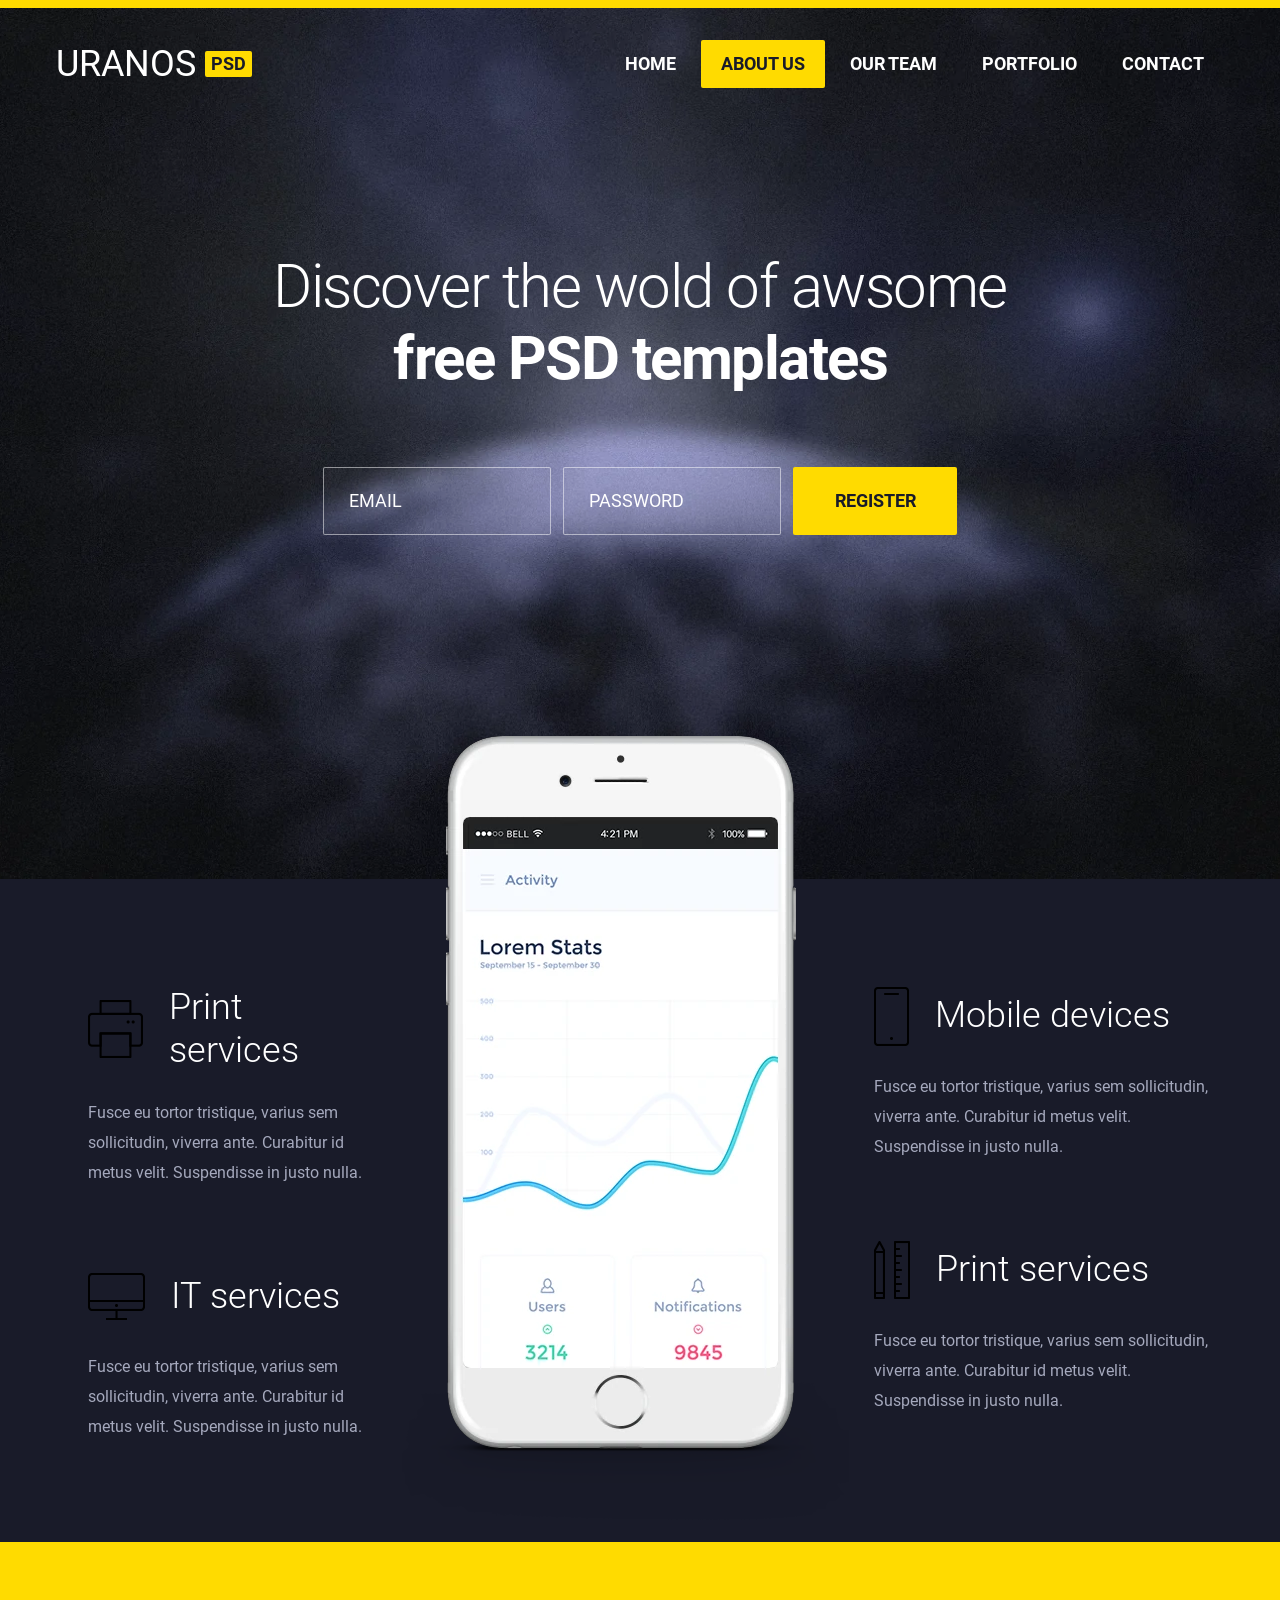
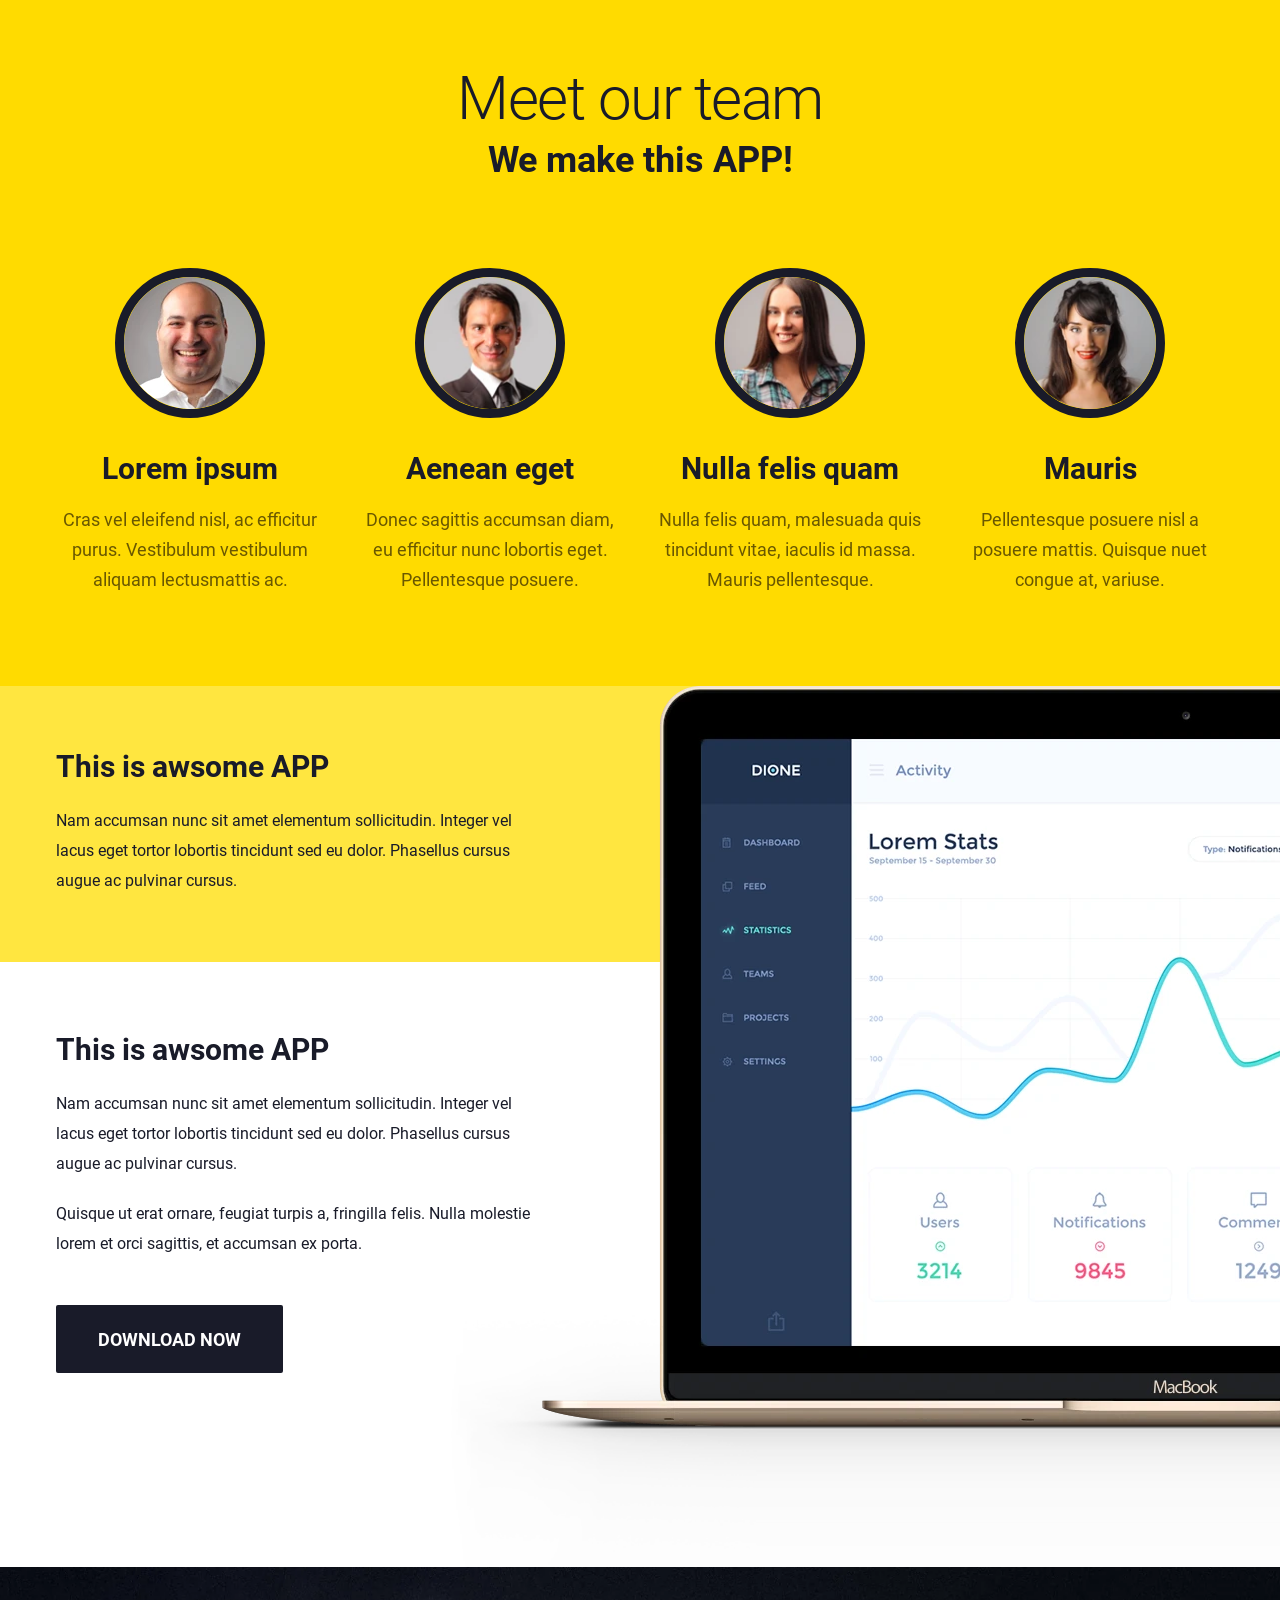
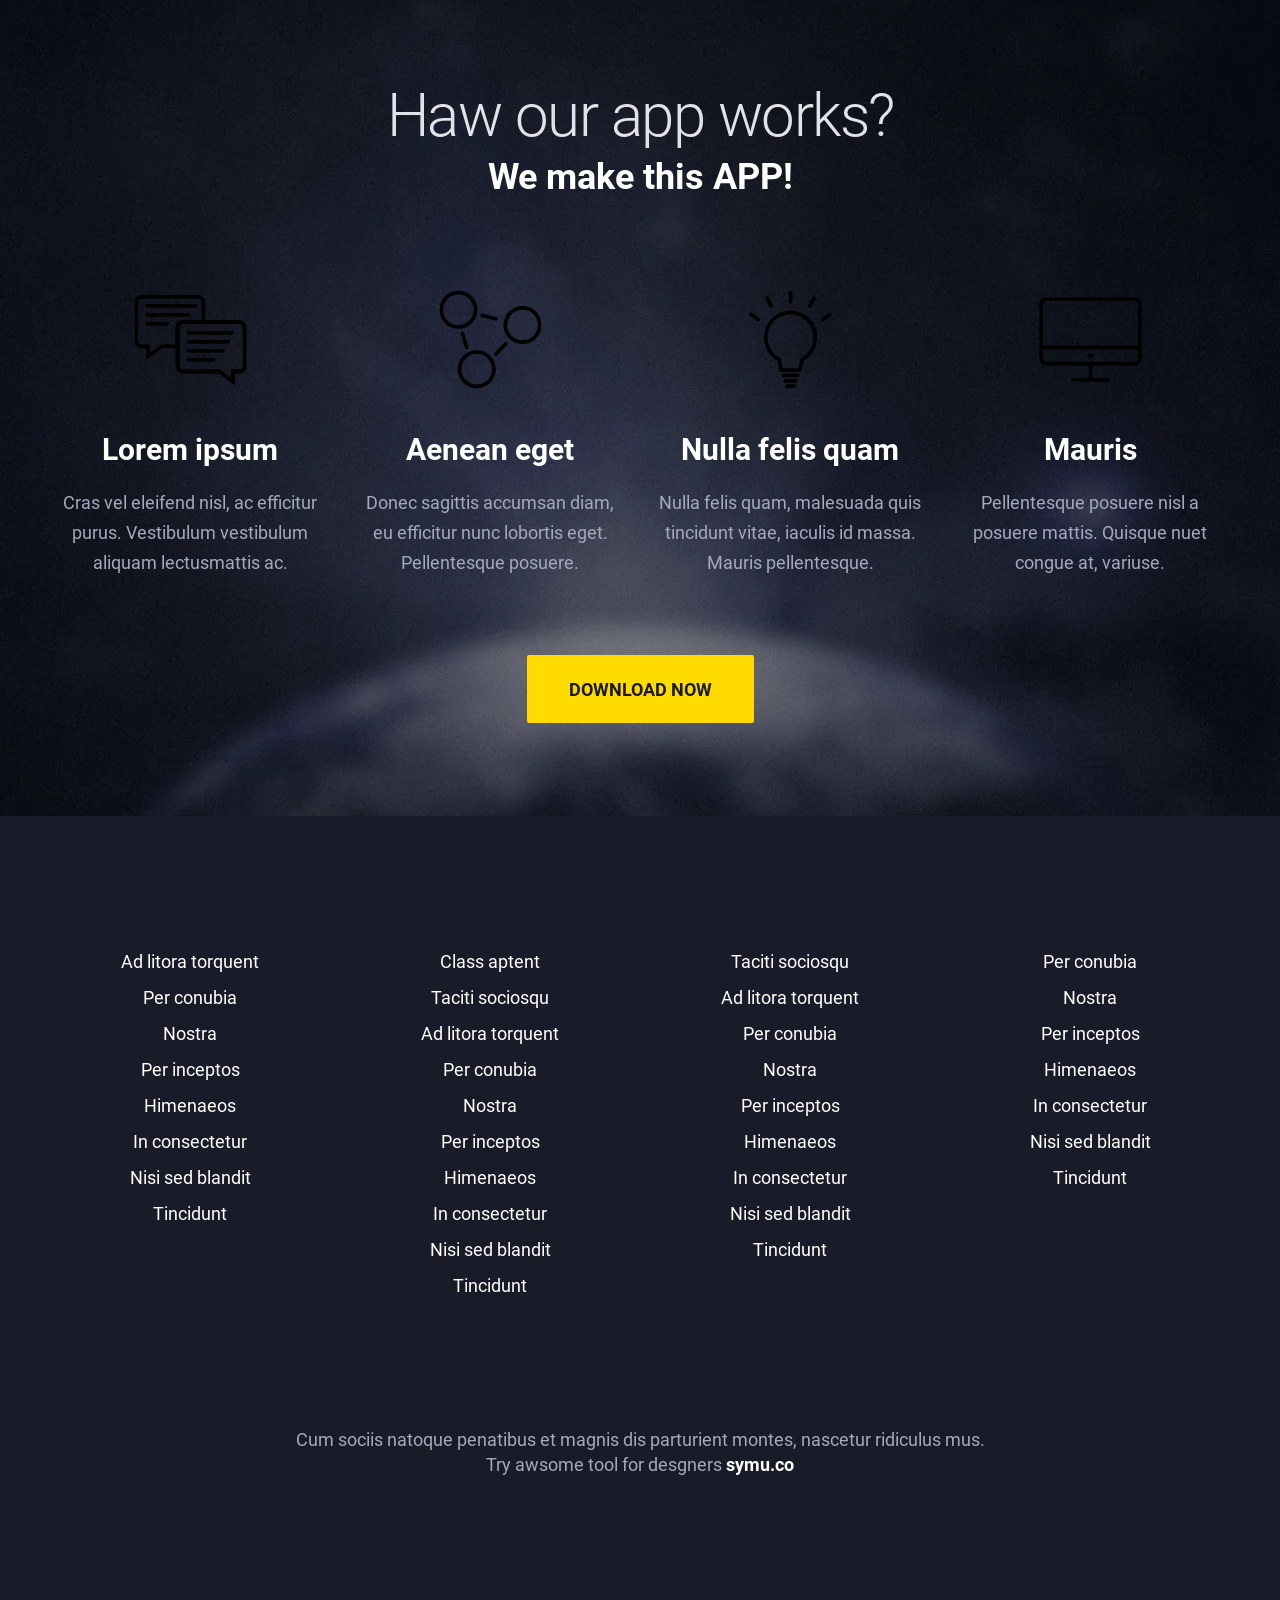
<file: index.html>
<!doctype html>
<html lang="en">
<head>
  <meta charset="utf-8">
  <meta name="viewport" content="width=device-width, initial-scale=1">
  <title>Uranos | Free PSD Templates &amp; App Design</title>
  <meta name="description" content="Discover Uranos: free PSD templates, print and IT services, mobile design, and the team behind our application.">
  <meta name="theme-color" content="#191b29">
  <meta property="og:type" content="website">
  <meta property="og:title" content="Uranos | Free PSD Templates &amp; App Design">
  <meta property="og:description" content="Free PSD templates, creative services and a closer look at the Uranos app.">
  <link rel="canonical" href="https://cheltyi.github.io/uranos-psd-19">
  <link rel="amphtml" href="https://cheltyi.github.io/uranos-psd-19/amp/">
  <link rel="icon" type="image/svg+xml" href="data:image/svg+xml,%3Csvg%20xmlns='http://www.w3.org/2000/svg'%20viewBox='0%200%2032%2032'%3E%3Crect%20width='32'%20height='32'%20rx='4'%20fill='%23ffdb00'/%3E%3Cpath%20d='M8%208v10a8%208%200%200%200%2016%200V8h-4v10a4%204%200%200%201-8%200V8Z'%20fill='%23191b29'/%3E%3C/svg%3E">
  <link rel="preload" href="assets/roboto-300.woff2" as="font" type="font/woff2" crossorigin>
  <link rel="preload" href="assets/hero-small.webp" as="image" fetchpriority="high" media="(max-width: 600px)">
  <link rel="preload" href="assets/hero.webp" as="image" fetchpriority="high" media="(min-width: 601px)">
  <link rel="stylesheet" href="styles.css">
  <script src="script.js" defer></script>
</head>
<body>
  <a class="skip-link" href="#main">Skip to content</a>
  <header class="header">
    <div class="container header__inner">
      <a class="brand" href="#home" aria-label="Uranos home">URANOS <span class="brand__badge">PSD</span></a>
      <button class="header__toggle" type="button" aria-label="Open navigation" aria-expanded="false" aria-controls="navigation"><span></span><span></span><span></span></button>
      <nav class="navigation" id="navigation" aria-label="Main navigation">
        <a class="navigation__link" href="#home">Home</a>
        <a class="navigation__link navigation__link--active" href="#about">About us</a>
        <a class="navigation__link" href="#team">Our team</a>
        <a class="navigation__link" href="#portfolio">Portfolio</a>
        <a class="navigation__link" href="#contact">Contact</a>
      </nav>
    </div>
  </header>
  <main id="main">
    <section class="hero" id="home" aria-labelledby="hero-title">
      <div class="container hero__inner">
        <h1 class="hero__title" id="hero-title">Discover the wold of awsome <strong>free PSD templates</strong></h1>
        <form class="register" id="register-form">
          <label class="visually-hidden" for="email">Email</label>
          <input class="register__input" id="email" name="email" type="email" placeholder="EMAIL" autocomplete="email" required>
          <label class="visually-hidden" for="password">Password</label>
          <input class="register__input" id="password" name="password" type="password" placeholder="PASSWORD" autocomplete="new-password" minlength="8" required>
          <button class="button register__button" type="submit">Register</button>
        </form>
        <p class="hero__message" id="register-message" role="status"></p>
      </div>
    </section>

    <section class="services" id="about" aria-labelledby="services-title">
      <h2 class="visually-hidden" id="services-title">Our services</h2>
      <div class="container services__inner">
        <div class="services__column">
          <article class="service">
            <div class="service__heading"><img src="assets/print.webp" width="55" height="58" alt="" loading="lazy" decoding="async"><h3>Print services</h3></div>
            <p>Fusce eu tortor tristique, varius sem sollicitudin, viverra ante. Curabitur id metus velit. Suspendisse in justo nulla.</p>
          </article>
          <article class="service">
            <div class="service__heading"><img src="assets/desktop.webp" width="57" height="47" alt="" loading="lazy" decoding="async"><h3>IT services</h3></div>
            <p>Fusce eu tortor tristique, varius sem sollicitudin, viverra ante. Curabitur id metus velit. Suspendisse in justo nulla.</p>
          </article>
        </div>
        <img class="services__phone" src="assets/phone.webp" width="447" height="784" alt="Uranos app on a white smartphone, showing activity statistics and a line chart" decoding="async">
        <div class="services__column services__column--right">
          <article class="service">
            <div class="service__heading"><img src="assets/mobile.webp" width="35" height="59" alt="" loading="lazy" decoding="async"><h3>Mobile devices</h3></div>
            <p>Fusce eu tortor tristique, varius sem sollicitudin, viverra ante. Curabitur id metus velit. Suspendisse in justo nulla.</p>
          </article>
          <article class="service">
            <div class="service__heading"><img src="assets/design.webp" width="36" height="58" alt="" loading="lazy" decoding="async"><h3>Print services</h3></div>
            <p>Fusce eu tortor tristique, varius sem sollicitudin, viverra ante. Curabitur id metus velit. Suspendisse in justo nulla.</p>
          </article>
        </div>
      </div>
    </section>

    <section class="team" id="team" aria-labelledby="team-title">
      <div class="container">
        <div class="section-heading"><h2 id="team-title">Meet our team</h2><p>We make this APP!</p></div>
        <div class="team__list">
          <article class="person">
            <img class="person__photo" src="assets/team-1.webp" width="150" height="150" alt="Portrait of the first Uranos team member" loading="lazy" decoding="async">
            <h3>Lorem ipsum</h3><p>Cras vel eleifend nisl, ac efficitur purus. Vestibulum vestibulum aliquam lectusmattis ac.</p>
          </article>
          <article class="person">
            <img class="person__photo" src="assets/team-2.webp" width="150" height="150" alt="Portrait of the second Uranos team member" loading="lazy" decoding="async">
            <h3>Aenean eget</h3><p>Donec sagittis accumsan diam, eu efficitur nunc lobortis eget. Pellentesque posuere.</p>
          </article>
          <article class="person">
            <img class="person__photo" src="assets/team-3.webp" width="150" height="150" alt="Portrait of the third Uranos team member" loading="lazy" decoding="async">
            <h3>Nulla felis quam</h3><p>Nulla felis quam, malesuada quis tincidunt vitae, iaculis id massa. Mauris pellentesque.</p>
          </article>
          <article class="person">
            <img class="person__photo" src="assets/team-4.webp" width="150" height="150" alt="Portrait of the fourth Uranos team member" loading="lazy" decoding="async">
            <h3>Mauris</h3><p>Pellentesque posuere nisl a posuere mattis. Quisque nuet congue at, variuse.</p>
          </article>
        </div>
      </div>
    </section>

    <section class="showcase" id="portfolio" aria-labelledby="app-title">
      <div class="showcase__intro">
        <div class="container"><div class="showcase__copy"><h2 id="app-title">This is awsome APP</h2><p>Nam accumsan nunc sit amet elementum sollicitudin. Integer vel lacus eget tortor lobortis tincidunt sed eu dolor. Phasellus cursus augue ac pulvinar cursus.</p></div></div>
      </div>
      <div class="showcase__details">
        <div class="container"><div class="showcase__copy"><h3>This is awsome APP</h3><p>Nam accumsan nunc sit amet elementum sollicitudin. Integer vel lacus eget tortor lobortis tincidunt sed eu dolor. Phasellus cursus augue ac pulvinar cursus.</p><p>Quisque ut erat ornare, feugiat turpis a, fringilla felis. Nulla molestie lorem et orci sagittis, et accumsan ex porta.</p><a class="button button--dark" href="downloads/uranos-preview.zip" download>Download now</a></div></div>
      </div>
      <img class="showcase__image" src="assets/macbook.webp" width="1481" height="894" alt="Uranos application dashboard displayed on a gold MacBook" loading="lazy" decoding="async">
    </section>

    <section class="workflow" aria-labelledby="workflow-title">
      <div class="container">
        <div class="section-heading section-heading--light"><h2 id="workflow-title">Haw our app works?</h2><p>We make this APP!</p></div>
        <div class="workflow__list">
          <article class="step"><div class="step__icon"><img src="assets/messages.webp" width="113" height="90" alt="" loading="lazy" decoding="async"></div><h3>Lorem ipsum</h3><p>Cras vel eleifend nisl, ac efficitur purus. Vestibulum vestibulum aliquam lectusmattis ac.</p></article>
          <article class="step"><div class="step__icon"><img src="assets/connections.webp" width="103" height="99" alt="" loading="lazy" decoding="async"></div><h3>Aenean eget</h3><p>Donec sagittis accumsan diam, eu efficitur nunc lobortis eget. Pellentesque posuere.</p></article>
          <article class="step"><div class="step__icon"><img src="assets/idea.webp" width="83" height="98" alt="" loading="lazy" decoding="async"></div><h3>Nulla felis quam</h3><p>Nulla felis quam, malesuada quis tincidunt vitae, iaculis id massa. Mauris pellentesque.</p></article>
          <article class="step"><div class="step__icon"><img src="assets/monitor.webp" width="103" height="85" alt="" loading="lazy" decoding="async"></div><h3>Mauris</h3><p>Pellentesque posuere nisl a posuere mattis. Quisque nuet congue at, variuse.</p></article>
        </div>
        <a class="button workflow__button" href="downloads/uranos-preview.zip" download>Download now</a>
      </div>
    </section>
  </main>
  <footer class="footer" id="contact">
    <div class="container">
      <div class="footer__columns">
        <ul class="footer__list"><li>Ad litora torquent</li><li>Per conubia</li><li>Nostra</li><li>Per inceptos</li><li>Himenaeos</li><li>In consectetur</li><li>Nisi sed blandit</li><li>Tincidunt</li></ul>
        <ul class="footer__list"><li>Class aptent</li><li>Taciti sociosqu</li><li>Ad litora torquent</li><li>Per conubia</li><li>Nostra</li><li>Per inceptos</li><li>Himenaeos</li><li>In consectetur</li><li>Nisi sed blandit</li><li>Tincidunt</li></ul>
        <ul class="footer__list"><li>Taciti sociosqu</li><li>Ad litora torquent</li><li>Per conubia</li><li>Nostra</li><li>Per inceptos</li><li>Himenaeos</li><li>In consectetur</li><li>Nisi sed blandit</li><li>Tincidunt</li></ul>
        <ul class="footer__list"><li>Per conubia</li><li>Nostra</li><li>Per inceptos</li><li>Himenaeos</li><li>In consectetur</li><li>Nisi sed blandit</li><li>Tincidunt</li></ul>
      </div>
      <p class="footer__credit">Cum sociis natoque penatibus et magnis dis parturient montes, nascetur ridiculus mus.<br>Try awsome tool for desgners <a href="https://symu.co/">symu.co</a></p>
    </div>
  </footer>
</body>
</html>
</file>
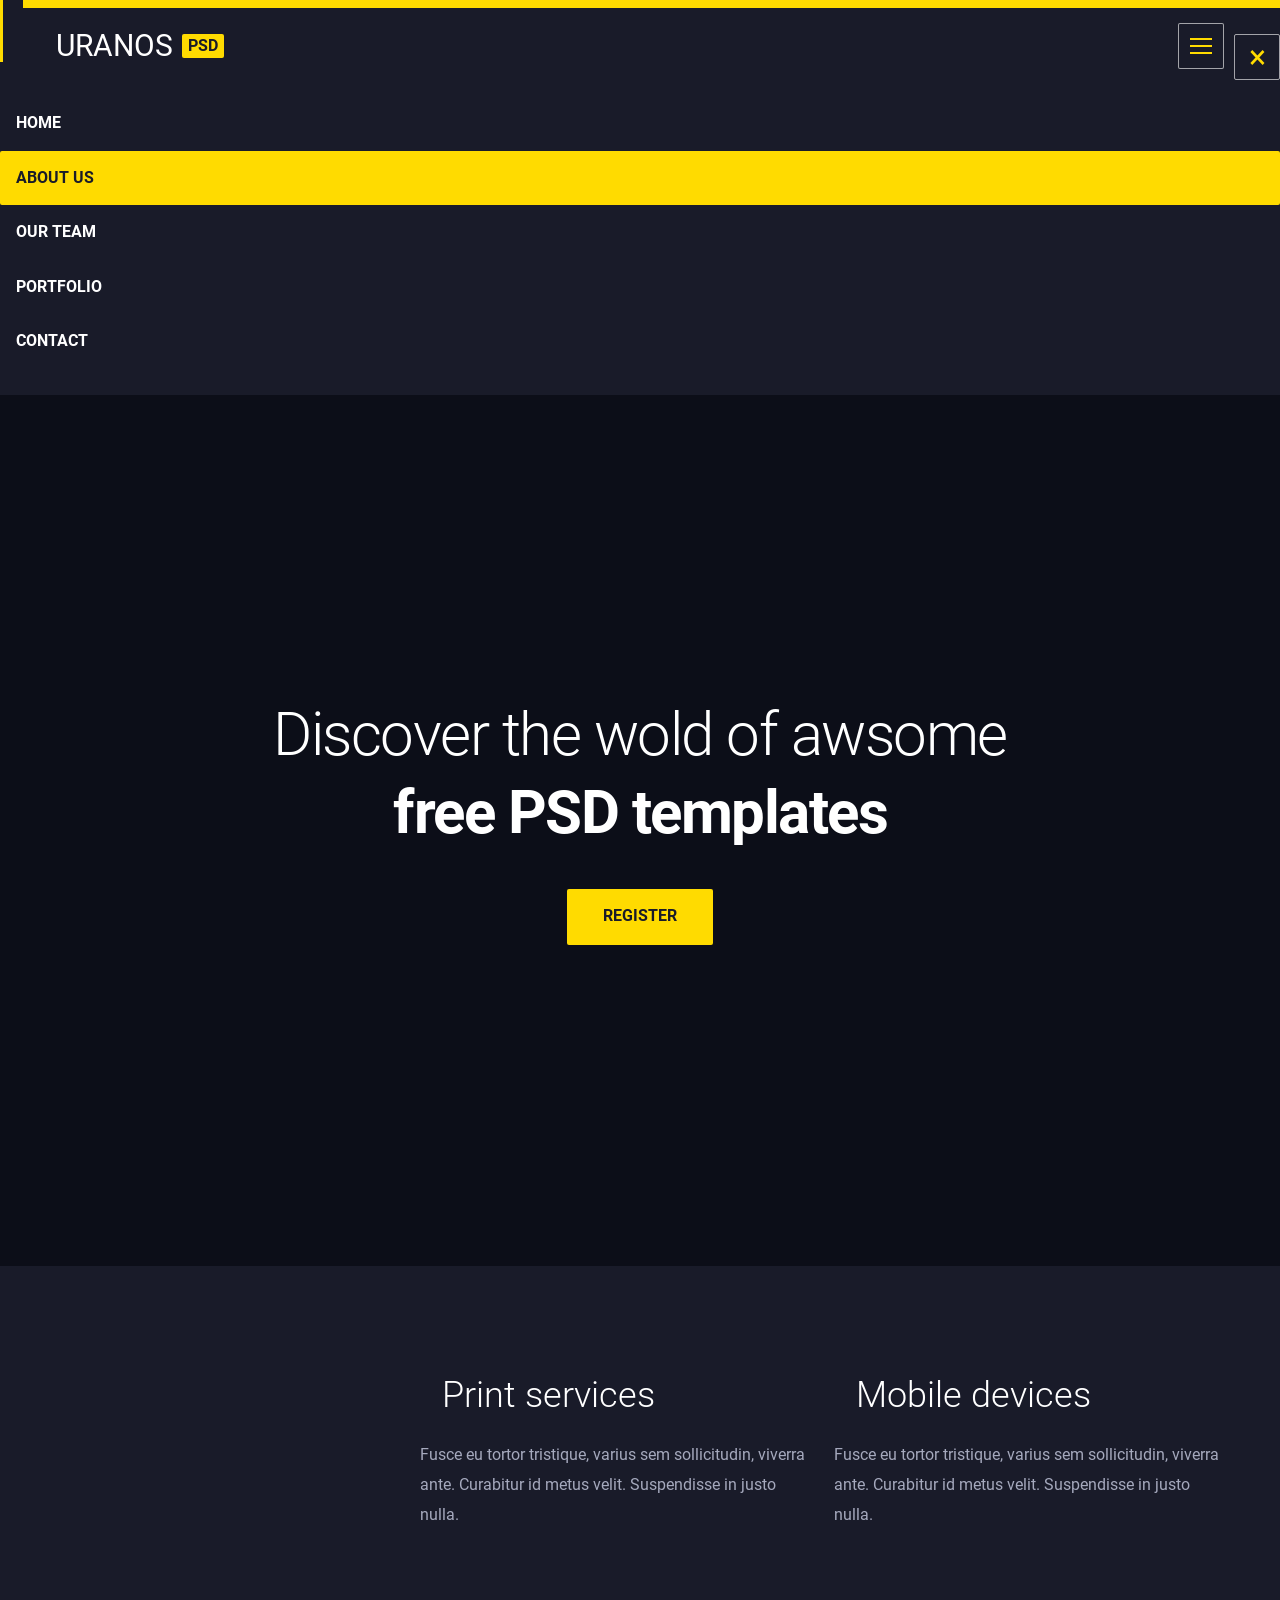
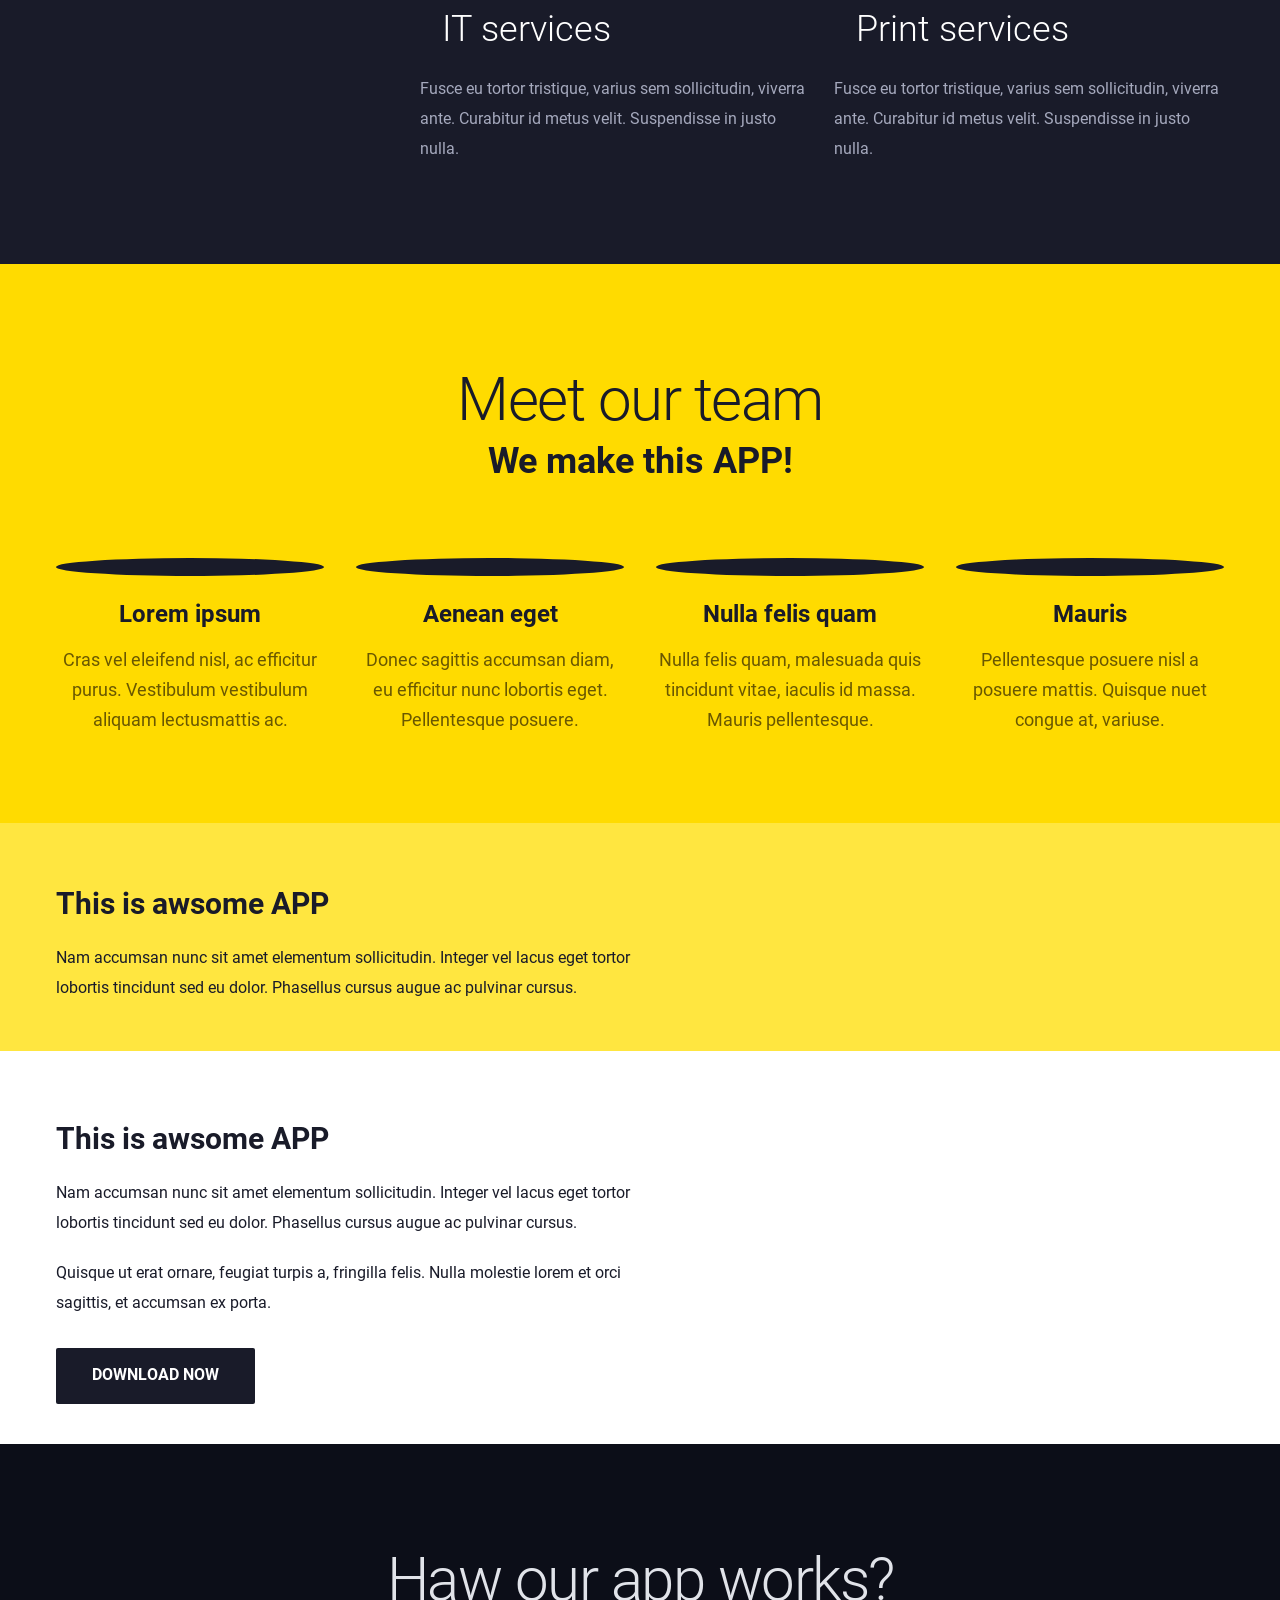
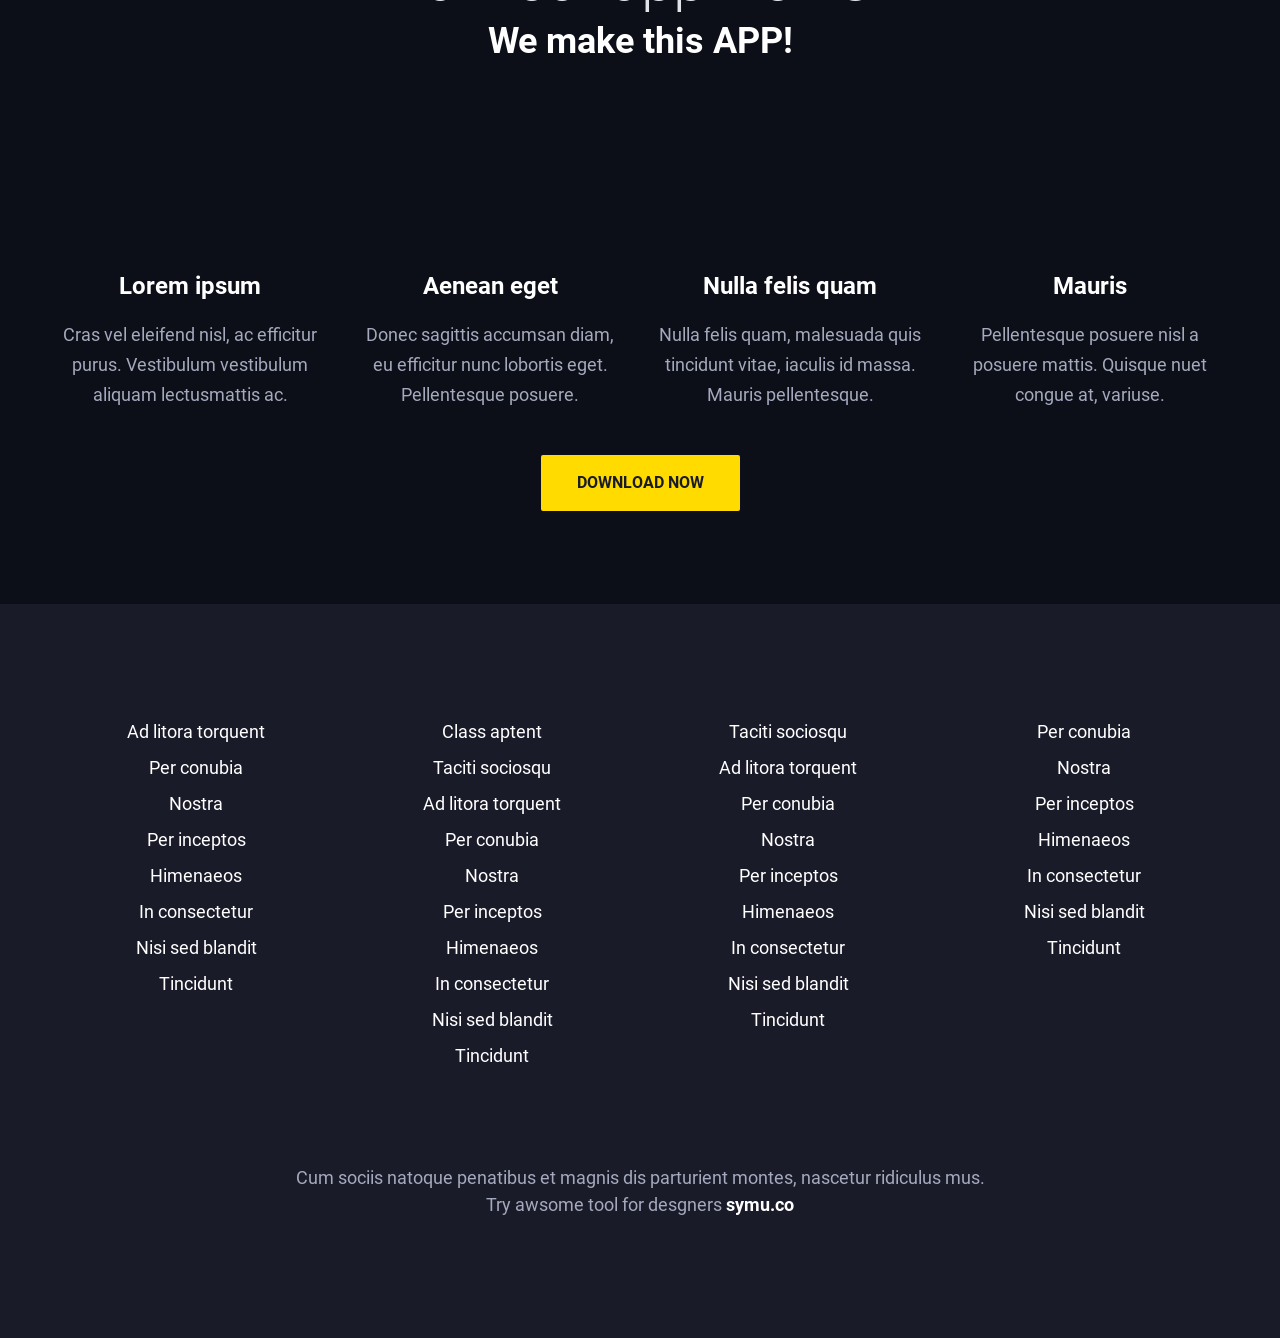
<file: amp/index.html>
<!doctype html>
<html amp lang="en">
<head>
  <meta charset="utf-8">
  <script async src="https://cdn.ampproject.org/v0.js"></script>
  <script async custom-element="amp-sidebar" src="https://cdn.ampproject.org/v0/amp-sidebar-0.1.js"></script>
  <title>Uranos | Free PSD Templates &amp; App Design</title>
  <link rel="canonical" href="https://cheltyi.github.io/uranos-psd-19">
  <meta name="viewport" content="width=device-width">
  <meta name="description" content="Discover Uranos: free PSD templates, print and IT services, mobile design, and the team behind our application.">
  <meta name="theme-color" content="#191b29">
  <link rel="icon" type="image/svg+xml" href="data:image/svg+xml,%3Csvg%20xmlns='http://www.w3.org/2000/svg'%20viewBox='0%200%2032%2032'%3E%3Crect%20width='32'%20height='32'%20rx='4'%20fill='%23ffdb00'/%3E%3Cpath%20d='M8%208v10a8%208%200%200%200%2016%200V8h-4v10a4%204%200%200%201-8%200V8Z'%20fill='%23191b29'/%3E%3C/svg%3E">
  <style amp-boilerplate>body{-webkit-animation:-amp-start 8s steps(1,end) 0s 1 normal both;-moz-animation:-amp-start 8s steps(1,end) 0s 1 normal both;-ms-animation:-amp-start 8s steps(1,end) 0s 1 normal both;animation:-amp-start 8s steps(1,end) 0s 1 normal both}@-webkit-keyframes -amp-start{from{visibility:hidden}to{visibility:visible}}@-moz-keyframes -amp-start{from{visibility:hidden}to{visibility:visible}}@-ms-keyframes -amp-start{from{visibility:hidden}to{visibility:visible}}@-o-keyframes -amp-start{from{visibility:hidden}to{visibility:visible}}@keyframes -amp-start{from{visibility:hidden}to{visibility:visible}}</style><noscript><style amp-boilerplate>body{-webkit-animation:none;-moz-animation:none;-ms-animation:none;animation:none}</style></noscript>
  <style amp-custom>
    @font-face { font-family: Uranos; src: url("../assets/roboto-300.woff2") format("woff2"); font-weight: 300; font-style: normal; font-display: swap; }
    @font-face { font-family: Uranos; src: url("../assets/roboto-400.woff2") format("woff2"); font-weight: 400; font-style: normal; font-display: swap; }
    @font-face { font-family: Uranos; src: url("../assets/roboto-700.woff2") format("woff2"); font-weight: 700; font-style: normal; font-display: swap; }
    * { box-sizing: border-box; }
    html { scroll-behavior: smooth; }
    body { margin: 0; border-top: 8px solid #ffdb00; font-family: Uranos, Arial, sans-serif; font-size: 1rem; line-height: 1.65; color: #191b29; background: #191b29; }
    a { color: inherit; }
    .visually-hidden { position: absolute; width: 1px; height: 1px; padding: 0; margin: -1px; overflow: hidden; clip: rect(0, 0, 0, 0); white-space: nowrap; border: 0; }
    h1, h2, h3, p, ul { margin: 0; }
    button { font: inherit; cursor: pointer; }
    :focus-visible { outline: 3px solid #28c9de; outline-offset: 5px; }
    .container { width: calc(100% - 40px); max-width: 1168px; margin: 0 auto; }
    .button { display: inline-flex; align-items: center; justify-content: center; min-height: 56px; padding: 16px 36px; border-radius: 2px; background: #ffdb00; color: #191b29; font-size: 1rem; line-height: 1.3; font-weight: 700; text-transform: uppercase; text-decoration: none; }
    .button--dark { color: #fff; background: #191b29; }

    /* Header and sidebar */
    .header { position: absolute; top: 0; left: 0; z-index: 5; width: 100%; color: #fff; }
    .header__inner { display: flex; align-items: center; justify-content: space-between; min-height: 92px; gap: 20px; }
    .brand { display: inline-flex; align-items: center; gap: 9px; font-size: 1.875rem; line-height: 1; font-weight: 400; text-decoration: none; }
    .brand__badge { padding: 4px 6px; border-radius: 2px; font-size: 1rem; color: #191b29; background: #ffdb00; font-weight: 700; }
    .header__toggle { display: flex; flex-direction: column; align-items: center; justify-content: center; gap: 5px; width: 46px; height: 46px; padding: 0; border: 1px solid rgba(255, 255, 255, .6); border-radius: 2px; background: #191b29; }
    .header__toggle span { width: 22px; height: 2px; background: #ffdb00; }
    .sidebar { width: 280px; padding: 16px 20px 32px; color: #fff; background: #191b29; border-left: 3px solid #ffdb00; }
    .sidebar__close { display: block; width: 46px; height: 46px; margin: 0 0 16px auto; padding: 0; color: #ffdb00; font-size: 2rem; line-height: 1; background: none; border: 1px solid rgba(255, 255, 255, .6); border-radius: 2px; }
    .sidebar__list { list-style: none; padding: 0; }
    .sidebar__link { display: block; padding: 14px 16px; font-size: 1rem; font-weight: 700; text-transform: uppercase; text-decoration: none; border-radius: 2px; }
    .sidebar__link--active { color: #191b29; background: #ffdb00; }

    /* Hero */
    .hero { position: relative; display: flex; align-items: center; justify-content: center; min-height: 640px; padding: 150px 0 110px; overflow: hidden; background: #0c0e18; color: #fff; text-align: center; }
    .hero__inner { position: relative; z-index: 1; display: flex; flex-direction: column; align-items: center; }
    .hero__title { max-width: 900px; font-size: 2.25rem; line-height: 1.25; letter-spacing: -.6px; font-weight: 300; }
    .hero__title strong { display: block; margin-top: 6px; font-weight: 700; }
    .hero__button { margin-top: 40px; }

    /* Services */
    .services { padding: 64px 0 72px; color: #fff; background: #191b29; }
    .services__inner { display: flex; flex-wrap: wrap; align-items: flex-start; justify-content: center; gap: 36px 40px; }
    .services__phone { flex: 0 0 260px; order: -1; width: 260px; }
    .services__column { display: flex; flex: 1 1 100%; flex-direction: column; gap: 36px; max-width: 360px; }
    .service__heading { display: flex; align-items: center; gap: 22px; min-height: 60px; }
    .service h3 { font-size: 1.875rem; line-height: 1.2; font-weight: 300; }
    .service p { margin-top: 14px; line-height: 1.875; color: #a5a9bd; }

    /* Team */
    .team { padding: 64px 0; background: #ffdb00; text-align: center; }
    .section-heading h2 { font-size: 2.375rem; line-height: 1.2; letter-spacing: -.6px; font-weight: 300; }
    .section-heading > p { font-size: 1.5rem; line-height: 1.4; font-weight: 700; }
    .team__list, .workflow__list { display: flex; flex-wrap: wrap; gap: 40px 32px; margin-top: 44px; }
    .person, .step { flex: 1 1 100%; min-width: 0; }
    .person__photo { display: block; margin: 0 auto 22px; border: 9px solid #191b29; border-radius: 50%; }
    .person h3, .step h3 { font-size: 1.625rem; line-height: 1.35; font-weight: 700; }
    .person p { max-width: 290px; margin: 14px auto 0; font-size: 1.125rem; line-height: 1.667; color: #6a5800; }

    /* Showcase */
    .showcase { background: #fff; }
    .showcase__intro { padding: 45px 0; background: #ffe640; }
    .showcase__details { padding: 45px 0 20px; }
    .showcase__copy { max-width: 620px; }
    .showcase__copy h2, .showcase__copy h3 { font-size: 1.5rem; line-height: 1.3; font-weight: 700; }
    .showcase__copy p { margin-top: 20px; line-height: 1.875; }
    .showcase__copy .button { margin-top: 30px; }
    .showcase__image { max-width: 980px; margin: 0 auto; padding: 0 10px; }

    /* Workflow */
    .workflow { position: relative; padding: 65px 0; overflow: hidden; background: #0c0e18; color: #fff; text-align: center; }
    .workflow .container { position: relative; z-index: 1; }
    .section-heading--light h2 { color: #e1e3e9; }
    .step__icon { display: flex; align-items: center; justify-content: center; min-height: 110px; margin-bottom: 22px; }
    .step p { max-width: 290px; margin: 18px auto 0; font-size: 1.125rem; line-height: 1.667; color: #a5a9bd; }
    .workflow__button { margin-top: 45px; }

    /* Footer */
    .footer { padding: 65px 0; color: #fff; background: #191b29; text-align: center; }
    .footer__columns { display: flex; flex-wrap: wrap; justify-content: space-between; gap: 38px 16px; }
    .footer__list { flex: 1 1 calc(50% - 8px); list-style: none; padding: 0; font-size: .875rem; line-height: 2; }
    .footer__credit { margin-top: 55px; font-size: .875rem; line-height: 1.5; color: #a5a9bd; }
    .footer__credit a { font-weight: 700; color: #fff; text-decoration: none; }

    @media (min-width: 600px) {
      .hero { min-height: 760px; padding: 200px 0 150px; }
      .hero__title { font-size: 3rem; }
      .services__column { flex: 1 1 calc(50% - 20px); }
      .person, .step { flex: 1 1 calc(50% - 16px); }
    }
    @media (min-width: 900px) {
      .container { width: calc(100% - 48px); }
      .hero { min-height: 871px; padding: 243px 0 260px; }
      .hero__title { font-size: 3.75rem; line-height: 1.2; letter-spacing: -1.5px; }
      .services { padding: 100px 0; }
      .services__inner { flex-wrap: nowrap; justify-content: space-between; gap: 24px; }
      .services__phone { flex: 0 1 340px; order: 0; width: 340px; }
      .services__column { flex: 1 1 0; gap: 70px; max-width: none; }
      .service h3 { font-size: 2.25rem; }
      .team { padding: 100px 0 88px; }
      .section-heading h2 { font-size: 3.75rem; letter-spacing: -1.5px; }
      .section-heading > p { font-size: 2.25rem; }
      .team__list, .workflow__list { flex-wrap: nowrap; margin-top: 72px; }
      .person, .step { flex: 1 1 0; }
      .person h3, .step h3 { font-size: 1.5rem; }
      .showcase__intro { padding: 61px 0 48px; }
      .showcase__details { padding: 68px 0 40px; }
      .showcase__copy h2, .showcase__copy h3 { font-size: 1.875rem; }
      .workflow { padding: 100px 0 93px; }
      .footer { padding: 110px 0 120px; }
      .footer__list { flex: 1 1 0; font-size: 1.125rem; }
      .footer__credit { margin-top: 90px; font-size: 1.125rem; }
    }
  </style>
</head>
<body>
  <amp-sidebar id="sidebar" class="sidebar" layout="nodisplay" side="right">
    <button class="sidebar__close" type="button" on="tap:sidebar.close" aria-label="Close navigation">&times;</button>
    <nav aria-label="Main navigation">
      <ul class="sidebar__list">
        <li><a class="sidebar__link" href="#home" on="tap:sidebar.close">Home</a></li>
        <li><a class="sidebar__link sidebar__link--active" href="#about" on="tap:sidebar.close">About us</a></li>
        <li><a class="sidebar__link" href="#team" on="tap:sidebar.close">Our team</a></li>
        <li><a class="sidebar__link" href="#portfolio" on="tap:sidebar.close">Portfolio</a></li>
        <li><a class="sidebar__link" href="#contact" on="tap:sidebar.close">Contact</a></li>
      </ul>
    </nav>
  </amp-sidebar>

  <header class="header">
    <div class="container header__inner">
      <a class="brand" href="#home" aria-label="Uranos home">URANOS <span class="brand__badge">PSD</span></a>
      <button class="header__toggle" type="button" on="tap:sidebar.toggle" aria-label="Open navigation"><span></span><span></span><span></span></button>
    </div>
  </header>

  <main id="main">
    <section class="hero" id="home" aria-labelledby="hero-title">
      <amp-img class="hero__bg" src="../assets/hero.webp" srcset="../assets/hero-small.webp 800w, ../assets/hero.webp 2000w" width="2000" height="879" layout="fill" object-fit="cover" alt="" data-hero></amp-img>
      <div class="container hero__inner">
        <h1 class="hero__title" id="hero-title">Discover the wold of awsome <strong>free PSD templates</strong></h1>
        <a class="button hero__button" href="../#home">Register</a>
      </div>
    </section>

    <section class="services" id="about" aria-labelledby="services-title">
      <h2 class="visually-hidden" id="services-title">Our services</h2>
      <div class="container services__inner">
        <amp-img class="services__phone" src="../assets/phone.webp" width="447" height="784" layout="responsive" alt="Uranos app on a white smartphone, showing activity statistics and a line chart"></amp-img>
        <div class="services__column">
          <article class="service">
            <div class="service__heading"><amp-img src="../assets/print.webp" width="55" height="58" layout="fixed" alt=""></amp-img><h3>Print services</h3></div>
            <p>Fusce eu tortor tristique, varius sem sollicitudin, viverra ante. Curabitur id metus velit. Suspendisse in justo nulla.</p>
          </article>
          <article class="service">
            <div class="service__heading"><amp-img src="../assets/desktop.webp" width="57" height="47" layout="fixed" alt=""></amp-img><h3>IT services</h3></div>
            <p>Fusce eu tortor tristique, varius sem sollicitudin, viverra ante. Curabitur id metus velit. Suspendisse in justo nulla.</p>
          </article>
        </div>
        <div class="services__column">
          <article class="service">
            <div class="service__heading"><amp-img src="../assets/mobile.webp" width="35" height="59" layout="fixed" alt=""></amp-img><h3>Mobile devices</h3></div>
            <p>Fusce eu tortor tristique, varius sem sollicitudin, viverra ante. Curabitur id metus velit. Suspendisse in justo nulla.</p>
          </article>
          <article class="service">
            <div class="service__heading"><amp-img src="../assets/design.webp" width="36" height="58" layout="fixed" alt=""></amp-img><h3>Print services</h3></div>
            <p>Fusce eu tortor tristique, varius sem sollicitudin, viverra ante. Curabitur id metus velit. Suspendisse in justo nulla.</p>
          </article>
        </div>
      </div>
    </section>

    <section class="team" id="team" aria-labelledby="team-title">
      <div class="container">
        <div class="section-heading"><h2 id="team-title">Meet our team</h2><p>We make this APP!</p></div>
        <div class="team__list">
          <article class="person">
            <amp-img class="person__photo" src="../assets/team-1.webp" width="150" height="150" layout="fixed" object-fit="cover" alt="Portrait of the first Uranos team member"></amp-img>
            <h3>Lorem ipsum</h3><p>Cras vel eleifend nisl, ac efficitur purus. Vestibulum vestibulum aliquam lectusmattis ac.</p>
          </article>
          <article class="person">
            <amp-img class="person__photo" src="../assets/team-2.webp" width="150" height="150" layout="fixed" object-fit="cover" alt="Portrait of the second Uranos team member"></amp-img>
            <h3>Aenean eget</h3><p>Donec sagittis accumsan diam, eu efficitur nunc lobortis eget. Pellentesque posuere.</p>
          </article>
          <article class="person">
            <amp-img class="person__photo" src="../assets/team-3.webp" width="150" height="150" layout="fixed" object-fit="cover" alt="Portrait of the third Uranos team member"></amp-img>
            <h3>Nulla felis quam</h3><p>Nulla felis quam, malesuada quis tincidunt vitae, iaculis id massa. Mauris pellentesque.</p>
          </article>
          <article class="person">
            <amp-img class="person__photo" src="../assets/team-4.webp" width="150" height="150" layout="fixed" object-fit="cover" alt="Portrait of the fourth Uranos team member"></amp-img>
            <h3>Mauris</h3><p>Pellentesque posuere nisl a posuere mattis. Quisque nuet congue at, variuse.</p>
          </article>
        </div>
      </div>
    </section>

    <section class="showcase" id="portfolio" aria-labelledby="app-title">
      <div class="showcase__intro">
        <div class="container"><div class="showcase__copy"><h2 id="app-title">This is awsome APP</h2><p>Nam accumsan nunc sit amet elementum sollicitudin. Integer vel lacus eget tortor lobortis tincidunt sed eu dolor. Phasellus cursus augue ac pulvinar cursus.</p></div></div>
      </div>
      <div class="showcase__details">
        <div class="container"><div class="showcase__copy"><h3>This is awsome APP</h3><p>Nam accumsan nunc sit amet elementum sollicitudin. Integer vel lacus eget tortor lobortis tincidunt sed eu dolor. Phasellus cursus augue ac pulvinar cursus.</p><p>Quisque ut erat ornare, feugiat turpis a, fringilla felis. Nulla molestie lorem et orci sagittis, et accumsan ex porta.</p><a class="button button--dark" href="../downloads/uranos-preview.zip" download>Download now</a></div></div>
      </div>
      <div class="showcase__image">
        <amp-img src="../assets/macbook.webp" width="1481" height="894" layout="responsive" alt="Uranos application dashboard displayed on a gold MacBook"></amp-img>
      </div>
    </section>

    <section class="workflow" aria-labelledby="workflow-title">
      <amp-img class="workflow__bg" src="../assets/workflow.webp" srcset="../assets/workflow-small.webp 800w, ../assets/workflow.webp 2000w" width="2000" height="837" layout="fill" object-fit="cover" alt=""></amp-img>
      <div class="container">
        <div class="section-heading section-heading--light"><h2 id="workflow-title">Haw our app works?</h2><p>We make this APP!</p></div>
        <div class="workflow__list">
          <article class="step"><div class="step__icon"><amp-img src="../assets/messages.webp" width="113" height="90" layout="fixed" alt=""></amp-img></div><h3>Lorem ipsum</h3><p>Cras vel eleifend nisl, ac efficitur purus. Vestibulum vestibulum aliquam lectusmattis ac.</p></article>
          <article class="step"><div class="step__icon"><amp-img src="../assets/connections.webp" width="103" height="99" layout="fixed" alt=""></amp-img></div><h3>Aenean eget</h3><p>Donec sagittis accumsan diam, eu efficitur nunc lobortis eget. Pellentesque posuere.</p></article>
          <article class="step"><div class="step__icon"><amp-img src="../assets/idea.webp" width="83" height="98" layout="fixed" alt=""></amp-img></div><h3>Nulla felis quam</h3><p>Nulla felis quam, malesuada quis tincidunt vitae, iaculis id massa. Mauris pellentesque.</p></article>
          <article class="step"><div class="step__icon"><amp-img src="../assets/monitor.webp" width="103" height="85" layout="fixed" alt=""></amp-img></div><h3>Mauris</h3><p>Pellentesque posuere nisl a posuere mattis. Quisque nuet congue at, variuse.</p></article>
        </div>
        <a class="button workflow__button" href="../downloads/uranos-preview.zip" download>Download now</a>
      </div>
    </section>
  </main>

  <footer class="footer" id="contact">
    <div class="container">
      <div class="footer__columns">
        <ul class="footer__list"><li>Ad litora torquent</li><li>Per conubia</li><li>Nostra</li><li>Per inceptos</li><li>Himenaeos</li><li>In consectetur</li><li>Nisi sed blandit</li><li>Tincidunt</li></ul>
        <ul class="footer__list"><li>Class aptent</li><li>Taciti sociosqu</li><li>Ad litora torquent</li><li>Per conubia</li><li>Nostra</li><li>Per inceptos</li><li>Himenaeos</li><li>In consectetur</li><li>Nisi sed blandit</li><li>Tincidunt</li></ul>
        <ul class="footer__list"><li>Taciti sociosqu</li><li>Ad litora torquent</li><li>Per conubia</li><li>Nostra</li><li>Per inceptos</li><li>Himenaeos</li><li>In consectetur</li><li>Nisi sed blandit</li><li>Tincidunt</li></ul>
        <ul class="footer__list"><li>Per conubia</li><li>Nostra</li><li>Per inceptos</li><li>Himenaeos</li><li>In consectetur</li><li>Nisi sed blandit</li><li>Tincidunt</li></ul>
      </div>
      <p class="footer__credit">Cum sociis natoque penatibus et magnis dis parturient montes, nascetur ridiculus mus.<br>Try awsome tool for desgners <a href="https://symu.co/">symu.co</a></p>
    </div>
  </footer>
</body>
</html>
</file>
<file: styles.css>
/* Each section is an independent block. Layout uses Flexbox. */
@font-face { font-family: Uranos; src: url("assets/roboto-300.woff2") format("woff2"); font-weight: 300; font-style: normal; font-display: swap; }
@font-face { font-family: Uranos; src: url("assets/roboto-400.woff2") format("woff2"); font-weight: 400; font-style: normal; font-display: swap; }
@font-face { font-family: Uranos; src: url("assets/roboto-700.woff2") format("woff2"); font-weight: 700; font-style: normal; font-display: swap; }
* { box-sizing: border-box; }
html { scroll-behavior: smooth; }
body { margin: 0; border-top: 8px solid #ffdb00; font-family: Uranos, Arial, sans-serif; font-size: 1rem; line-height: 1.65; color: #191b29; background: #191b29; }
button, input { font: inherit; }
a { color: inherit; }
img { display: block; max-width: 100%; height: auto; }
h1, h2, h3, p { margin: 0; }
button { cursor: pointer; }
button, input { border-radius: 2px; }
:focus-visible { outline: 3px solid #28c9de; outline-offset: 5px; }
.container { width: calc(100% - 48px); max-width: 1168px; margin: 0 auto; }
.visually-hidden { position: absolute; width: 1px; height: 1px; padding: 0; margin: -1px; overflow: hidden; clip: rect(0, 0, 0, 0); white-space: nowrap; border: 0; }
.skip-link { position: absolute; z-index: 10; left: 16px; top: 16px; padding: 10px 20px; color: #191b29; background: #ffdb00; transform: translateY(-160%); }
.skip-link:focus { transform: translateY(0); }
.button { display: inline-flex; align-items: center; justify-content: center; min-height: 68px; padding: 18px 42px; border: 0; border-radius: 2px; background: #ffdb00; color: #191b29; font-size: 1.125rem; line-height: 1.3; font-weight: 700; text-transform: uppercase; text-decoration: none; }
.button:hover { background: #ffe94d; }
.button--dark { color: #fff; background: #191b29; }
.button--dark:hover { background: #343747; }
.header { position: absolute; top: 8px; left: 0; width: 100%; z-index: 5; color: #fff; }
.header__inner { display: flex; align-items: center; justify-content: space-between; min-height: 112px; gap: 20px; }
.brand { display: inline-flex; align-items: center; gap: 9px; font-size: 2.25rem; line-height: 1; font-weight: 400; text-decoration: none; }
.brand__badge { padding: 4px 6px; border-radius: 2px; font-size: 1.125rem; color: #191b29; background: #ffdb00; font-weight: 700; }
.navigation { display: flex; align-items: center; gap: 5px; }
.navigation__link { padding: 12px 20px; font-size: 1.125rem; line-height: 1.3; font-weight: 700; text-transform: uppercase; text-decoration: none; border-radius: 2px; }
.navigation__link:hover, .navigation__link--active { color: #191b29; background: #ffdb00; }
.header__toggle { display: none; }
.hero { min-height: 871px; padding: 243px 0 260px; background-color: #0c0e18; background-image: url("assets/hero.webp"); background-position: center; background-size: cover; color: #fff; text-align: center; }
.hero__inner { display: flex; flex-direction: column; align-items: center; }
.hero__title { max-width: 960px; font-size: 3.75rem; line-height: 1.2; letter-spacing: -1.5px; font-weight: 300; }
.hero__title strong { display: block; font-weight: 700; }
.register { display: flex; gap: 12px; margin-top: 72px; }
.register__input { width: 228px; min-width: 0; min-height: 68px; border: 1px solid rgba(255, 255, 255, .5); padding: 16px 25px; color: #fff; background: rgba(255, 255, 255, .04); font-size: 1.125rem; line-height: 1.4; }
.register__input::placeholder { color: #fff; opacity: 1; }
.register__input:nth-of-type(2) { width: 218px; }
.register__button { width: 164px; padding: 18px 22px; }
.hero__message { max-width: 650px; margin-top: 18px; font-size: .875rem; }
.services { min-height: 660px; padding: 107px 0 100px; background: #191b29; color: #fff; }
.services__inner { display: flex; align-items: flex-start; justify-content: space-between; gap: 16px; }
.services__column { display: flex; flex: 0 1 320px; min-width: 0; flex-direction: column; gap: 78px; padding-left: 32px; }
.services__column--right { flex-basis: 350px; padding-left: 0; }
.services__phone { flex: 0 1 447px; width: 38.27%; min-width: 0; margin-top: -250px; margin-bottom: -80px; }
.service__heading { display: flex; align-items: center; gap: 26px; min-height: 60px; }
.service__heading img { flex: 0 0 auto; object-fit: contain; }
.service h3 { font-size: 2.25rem; line-height: 1.2; font-weight: 300; }
.service p { margin-top: 26px; font-size: 1rem; line-height: 1.875; color: #a5a9bd; }
.team { min-height: 744px; padding: 121px 0 88px; background: #ffdb00; text-align: center; }
.section-heading h2 { font-size: 3.75rem; line-height: 1.2; letter-spacing: -1.5px; font-weight: 300; }
.section-heading > p { font-size: 2.25rem; line-height: 1.4; font-weight: 700; }
.team__list { display: flex; gap: 32px; margin-top: 82px; }
.person { flex: 1 1 0; min-width: 0; }
.person__photo { width: 150px; height: 150px; border: 9px solid #191b29; border-radius: 50%; object-fit: cover; margin: 0 auto 31px; }
.person h3, .step h3 { font-size: 1.875rem; line-height: 1.35; font-weight: 700; }
.person p { margin-top: 16px; font-size: 1.125rem; line-height: 1.667; color: #6a5800; }
.showcase { position: relative; overflow: hidden; background: #fff; }
.showcase__intro { min-height: 276px; padding: 61px 0 48px; background: #ffe640; }
.showcase__details { min-height: 605px; padding: 68px 0 120px; }
.showcase__copy { position: relative; z-index: 1; width: 497px; max-width: 45%; }
.showcase__copy h2, .showcase__copy h3 { font-size: 1.875rem; line-height: 1.3; font-weight: 700; }
.showcase__copy p { margin-top: 20px; font-size: 1rem; line-height: 1.875; }
.showcase__copy .button { margin-top: 46px; }
.showcase__image { position: absolute; top: 0; left: calc(50% - 189px); width: 1481px; max-width: none; height: auto; }
.workflow { min-height: 837px; padding: 113px 0 93px; background-color: #0c0e18; background-image: url("assets/workflow.webp"); background-position: center; background-size: cover; color: #fff; text-align: center; }
.section-heading--light h2 { color: #e1e3e9; }
.workflow__list { display: flex; gap: 32px; margin-top: 82px; }
.step { flex: 1 1 0; min-width: 0; }
.step__icon { display: flex; align-items: center; justify-content: center; min-height: 110px; margin-bottom: 35px; }
.step p { margin-top: 18px; font-size: 1.125rem; line-height: 1.667; color: #a5a9bd; }
.workflow__button { margin-top: 77px; }
.footer { min-height: 893px; padding: 128px 0 210px; background: #191b29; color: #fff; text-align: center; }
.footer__columns { display: flex; justify-content: space-between; gap: 32px; }
.footer__list { flex: 1 1 0; list-style: none; margin: 0; padding: 0; font-size: 1.125rem; line-height: 2; }
.footer__credit { margin-top: 124px; font-size: 1.125rem; line-height: 1.35; color: #a5a9bd; }
.footer__credit a { font-weight: 700; color: #fff; text-decoration: none; }
.footer__credit a:hover { text-decoration: underline; }
@media (max-width: 1200px) {
  .brand { font-size: 1.875rem; }
  .navigation__link { padding: 12px 14px; font-size: .875rem; }
  .services__column { padding-left: 0; }
  .service__heading { gap: 16px; }
  .service h3 { font-size: 1.75rem; }
  .services__phone { width: 34%; }
  .person h3, .step h3 { font-size: 1.5rem; }
  .showcase__image { width: 1100px; left: 48%; top: 70px; }
}
@media (max-width: 900px) {
  .container { width: calc(100% - 40px); }
  .header__inner { min-height: 92px; }
  .header__toggle { display: flex; flex-direction: column; align-items: center; justify-content: center; gap: 5px; width: 46px; height: 46px; border: 1px solid rgba(255, 255, 255, .6); background: #191b29; }
  .header__toggle span { width: 22px; height: 2px; background: #ffdb00; }
  .navigation { display: flex; flex-direction: column; align-items: stretch; position: absolute; top: 88px; left: 20px; right: 20px; padding: 10px; background: #191b29; border: 1px solid #ffdb00; }
  .header--enhanced .navigation { display: none; }
  .header--enhanced .navigation--open { display: flex; }
  .navigation__link { padding: 14px 18px; font-size: 1rem; }
  .hero { min-height: 720px; padding: 220px 0 190px; }
  .hero__title { max-width: 750px; font-size: 3rem; }
  .register { margin-top: 50px; }
  .services { padding: 80px 0; }
  .services__inner { flex-wrap: wrap; gap: 40px; justify-content: center; }
  .services__phone { flex: 0 0 auto; order: -1; width: 300px; margin: -175px calc(50% - 150px) 0; }
  .services__column, .services__column--right { flex: 1 1 calc(50% - 20px); max-width: 350px; gap: 45px; }
  .team { min-height: 0; padding: 85px 0; }
  .section-heading h2 { font-size: 3rem; }
  .section-heading > p { font-size: 1.75rem; }
  .team__list, .workflow__list { flex-wrap: wrap; gap: 48px 32px; margin-top: 55px; }
  .person, .step { flex: 1 1 calc(50% - 16px); }
  .person p, .step p { max-width: 290px; margin-left: auto; margin-right: auto; }
  .showcase__intro { min-height: 0; padding: 55px 0; }
  .showcase__details { min-height: 0; padding: 55px 0 45px; }
  .showcase__copy { width: 100%; max-width: 100%; }
  .showcase__copy p { max-width: 620px; }
  .showcase__image { position: relative; left: auto; top: auto; width: calc(100% + 30px); max-width: none; margin: 0 -15px -20px; }
  .workflow { padding: 85px 0; }
  .workflow__button { margin-top: 55px; }
  .footer { min-height: 0; padding: 85px 0; }
  .footer__credit { margin-top: 80px; }
}
@media (max-width: 600px) {
  .hero { min-height: 790px; padding: 185px 0 190px; background-image: url("assets/hero-small.webp"); }
  .hero__title { font-size: 2.25rem; line-height: 1.25; letter-spacing: -.6px; }
  .hero__title strong { margin-top: 6px; }
  .register { width: 100%; max-width: 360px; flex-direction: column; gap: 12px; margin-top: 36px; }
  .register__input, .register__input:nth-of-type(2), .register__button { width: 100%; min-height: 56px; }
  .button { min-height: 56px; font-size: 1rem; padding: 18px 32px; }
  .hero__message { font-size: .875rem; }
  .services { padding: 56px 0 65px; }
  .services__inner { gap: 35px; }
  .services__phone { width: 260px; margin: -140px calc(50% - 130px) 0; }
  .services__column, .services__column--right { flex: 1 1 100%; max-width: 360px; gap: 35px; }
  .service__heading { gap: 23px; }
  .service h3 { font-size: 1.875rem; }
  .service p { margin-top: 15px; }
  .team { padding: 65px 0; }
  .section-heading h2 { font-size: 2.375rem; letter-spacing: -.6px; }
  .section-heading > p { font-size: 1.5rem; }
  .team__list, .workflow__list { gap: 40px; margin-top: 45px; }
  .person, .step { flex: 1 1 100%; }
  .person__photo { margin-bottom: 22px; }
  .person h3, .step h3 { font-size: 1.625rem; }
  .person p, .step p { font-size: 1rem; }
  .showcase__intro, .showcase__details { padding: 45px 0; }
  .showcase__copy h2, .showcase__copy h3 { font-size: 1.5rem; }
  .showcase__copy .button { margin-top: 30px; }
  .workflow { padding: 65px 0; background-image: url("assets/workflow-small.webp"); }
  .step__icon { margin-bottom: 22px; }
  .workflow__button { margin-top: 45px; }
  .footer { padding: 65px 0; }
  .footer__columns { flex-wrap: wrap; gap: 38px 16px; }
  .footer__list { flex: 1 1 calc(50% - 8px); font-size: .875rem; }
  .footer__credit { margin-top: 55px; font-size: .875rem; }
}
@media (prefers-reduced-motion: reduce) {
  html { scroll-behavior: auto; }
}
</file>
